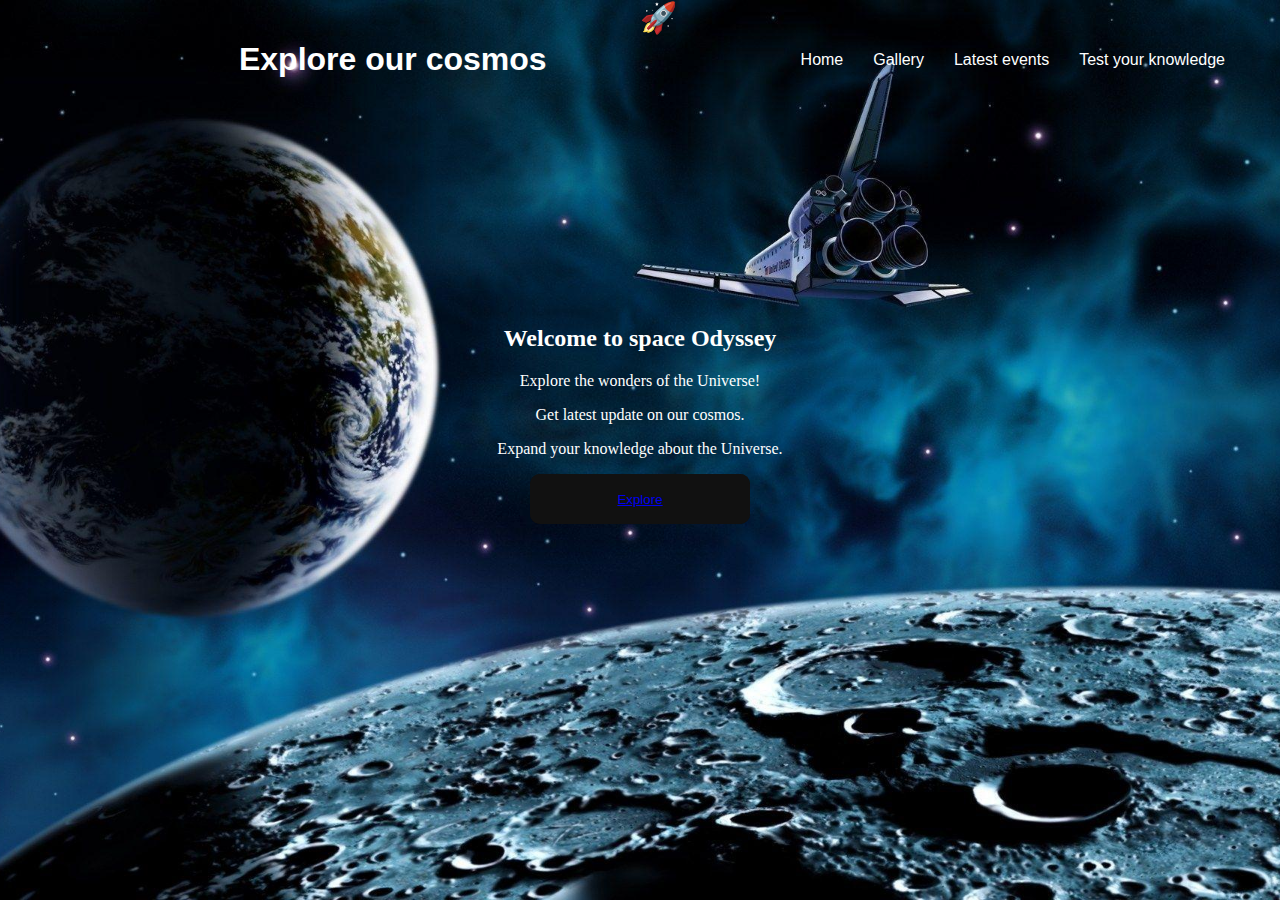
<file: Space explore/index.html>
<!DOCTYPE html>
<html lang="en">
<head>
    <meta charset="UTF-8">
    <meta name="viewport" content="width=device-width, initial-scale=1.0">
    <link rel="stylesheet" href="style.css">
    <title>Explore Space</title>
</head>
<body>
    <div class="container">
        <div class="header">
            <h1><span>&#128640;</span></h1>
            <h1>Explore our cosmos</h1>
            <nav>
                <ul>
                    <li><a href="index.html">Home</a></li>
                    <li><a href="gallery.html">Gallery</a></li>
                    <li><a href="events.html">Latest events</a></li>
                    <li><a href="trivia.html">Test your knowledge</a></li>
                </ul>
            </nav>
        </div>
        <div class="main-content">
            <div class="textbox">
                <h2>Welcome to space Odyssey</h2>
                <p>Explore the wonders of the Universe!</p>
                <p>Get latest update on our cosmos.</p>
                <p>Expand your knowledge about the Universe.</p>
                <button class="glow-on-hover" type="button"><a href="explore.html">Explore</a></button>
            </div>
            <div id="spaceship"></div>
        </div>
    </div>
</body>
</html>
</file>
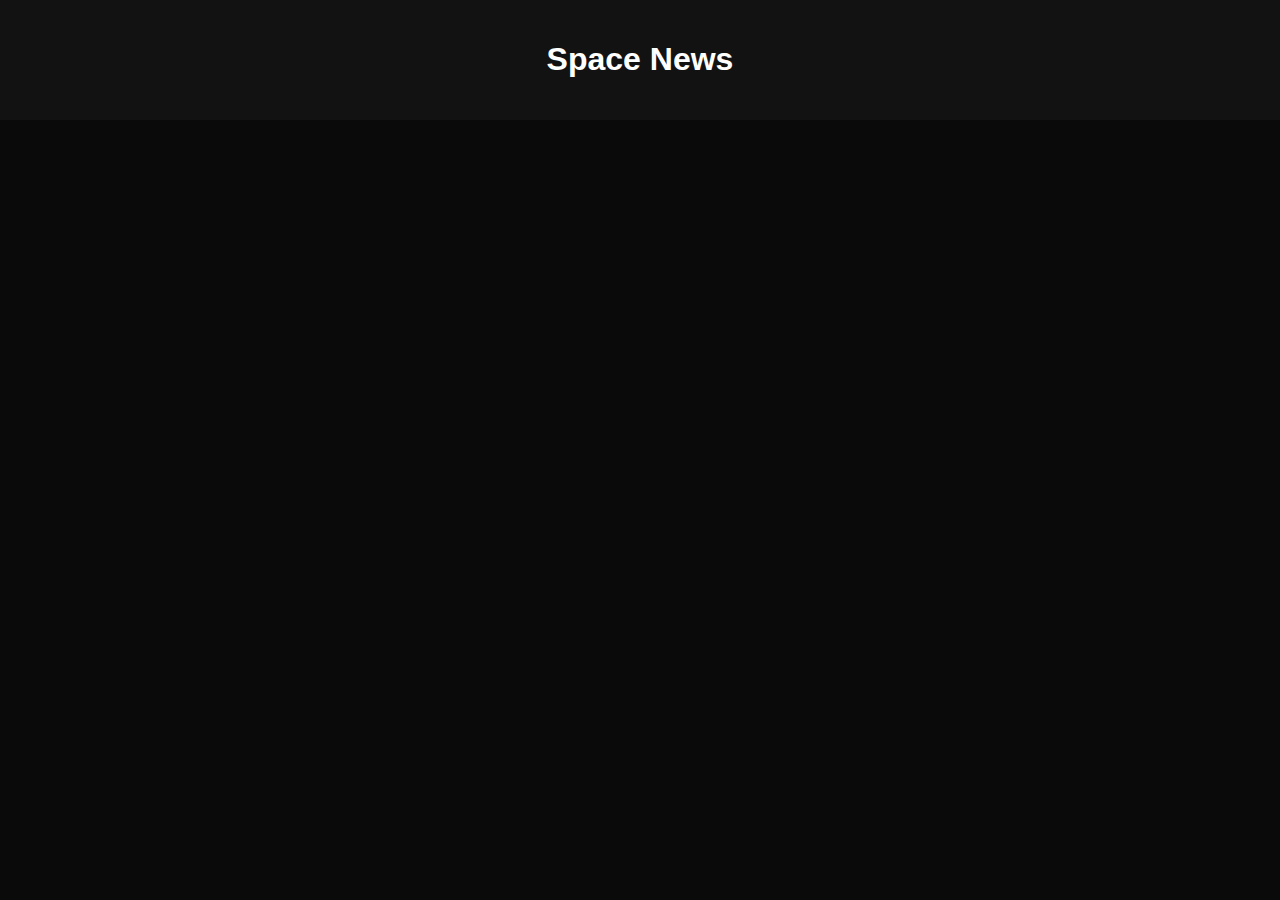
<file: Space explore/events.html>
<!DOCTYPE html>
<html lang="en">
<head>
    <meta charset="UTF-8">
    <meta name="viewport" content="width=device-width, initial-scale=1.0">
    <link rel="stylesheet" href="styles.css">
    <title>Space News</title>
</head>
<body>
    <header>
        <h1>Space News</h1>
    </header>
    <section id="news-section"></section>
    <script src="script1.js"></script>
</body>
</html>
</file>
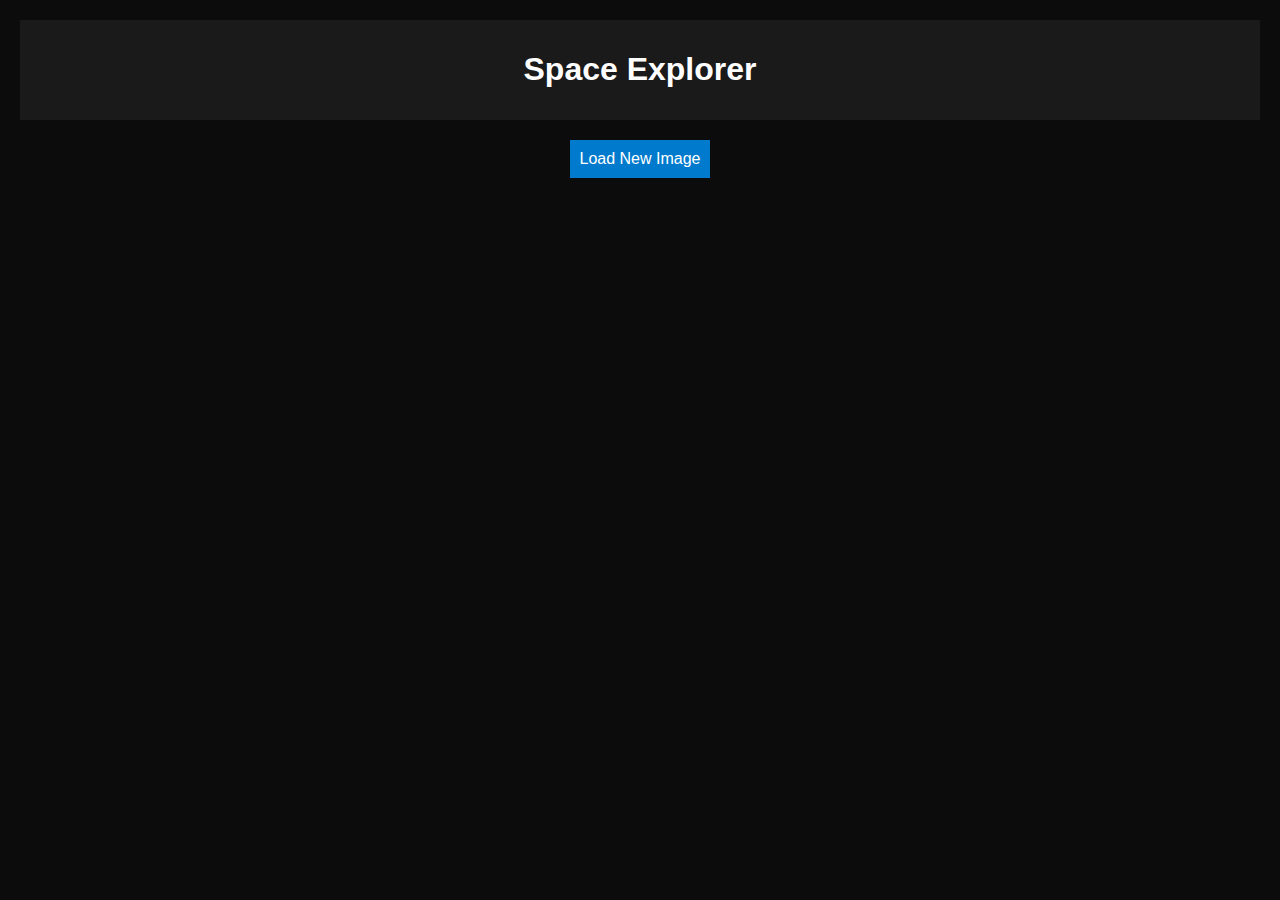
<file: Space explore/explore.html>
<!DOCTYPE html>
<html lang="en">
<head>
  <meta charset="UTF-8">
  <meta name="viewport" content="width=device-width, initial-scale=1.0">
  <title>Space Explorer</title>
  <link rel="stylesheet" href="styles1.css">
</head>
<body>
  <div class="container">
    <header>
      <h1>Space Explorer</h1>
    </header>
    <div id="map-container">
      <div id="map"></div>
    </div>
    <button id="loadImageButton">Load New Image</button>
  </div>

  <script src="app.js"></script>
</body>
</html>
</file>
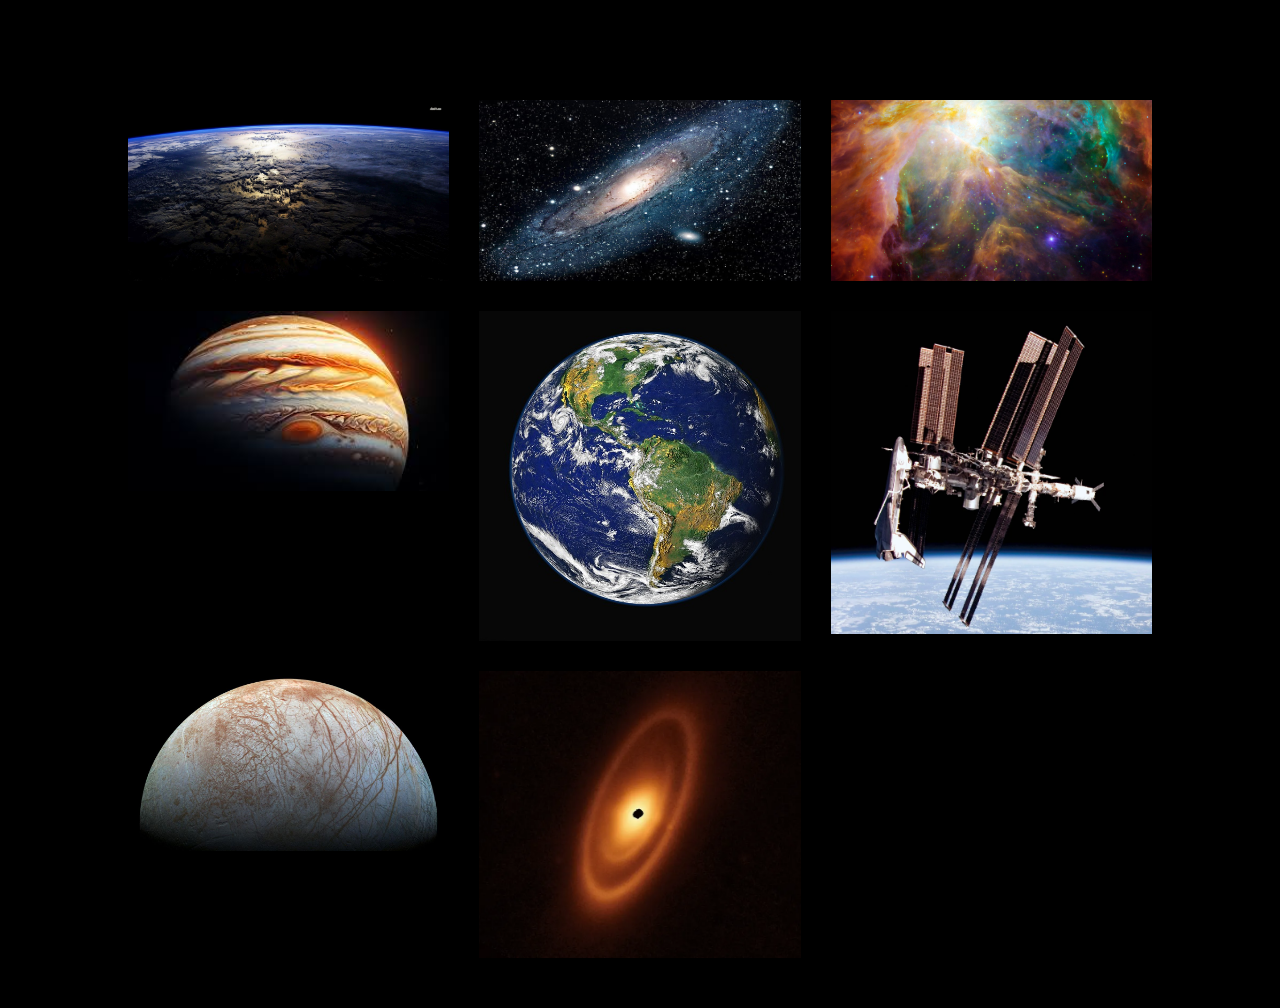
<file: Space explore/gallery.html>
<!DOCTYPE html>
<html lang="en">
    <head>
        <meta charset="UTF-8">
        <meta name="viewport" content="width=device-width,initial-scale=1.0">
        <link rel="stylesheet" href="style1.css">
        <title>Gallery</title>
    </head>
    <body>
        <div class="full-img" id="fullImgBox">
            <img src="space images/first.jpg" id="fullImg">
            <span onclick="closeFullImg()">X</span>
        </div>
        <div class="gallery">
            <img src="space images/first.jpg" onclick="openFullImg(this.src)">
            <img src="space images/second.jpg" onclick="openFullImg(this.src)">
            <img src="space images/third.jpg" onclick="openFullImg(this.src)">
            <img src="space images/fourth.jpg" onclick="openFullImg(this.src)">
            <img src="space images/jupiter.jpg" onclick="openFullImg(this.src)">
            <img src="space images/shuttle.webp" onclick="openFullImg(this.src)">
            <img src="space images/europa.jpg" onclick="openFullImg(this.src)">
            <img src="space images/black.webp" onclick="openFullImg(this.src)">
        </div>
        <script>
            var fullImgBox=document.getElementById("fullImgBox");
            var fullImg=document.getElementById("fullImg");
            function openFullImg(pic){
                fullImgBox.style.display="flex";
                fullImg.src=pic
            }
            function closeFullImg(){
                fullImgBox.style.display="none";
            }
        </script>
    </body>
</html>
</file>
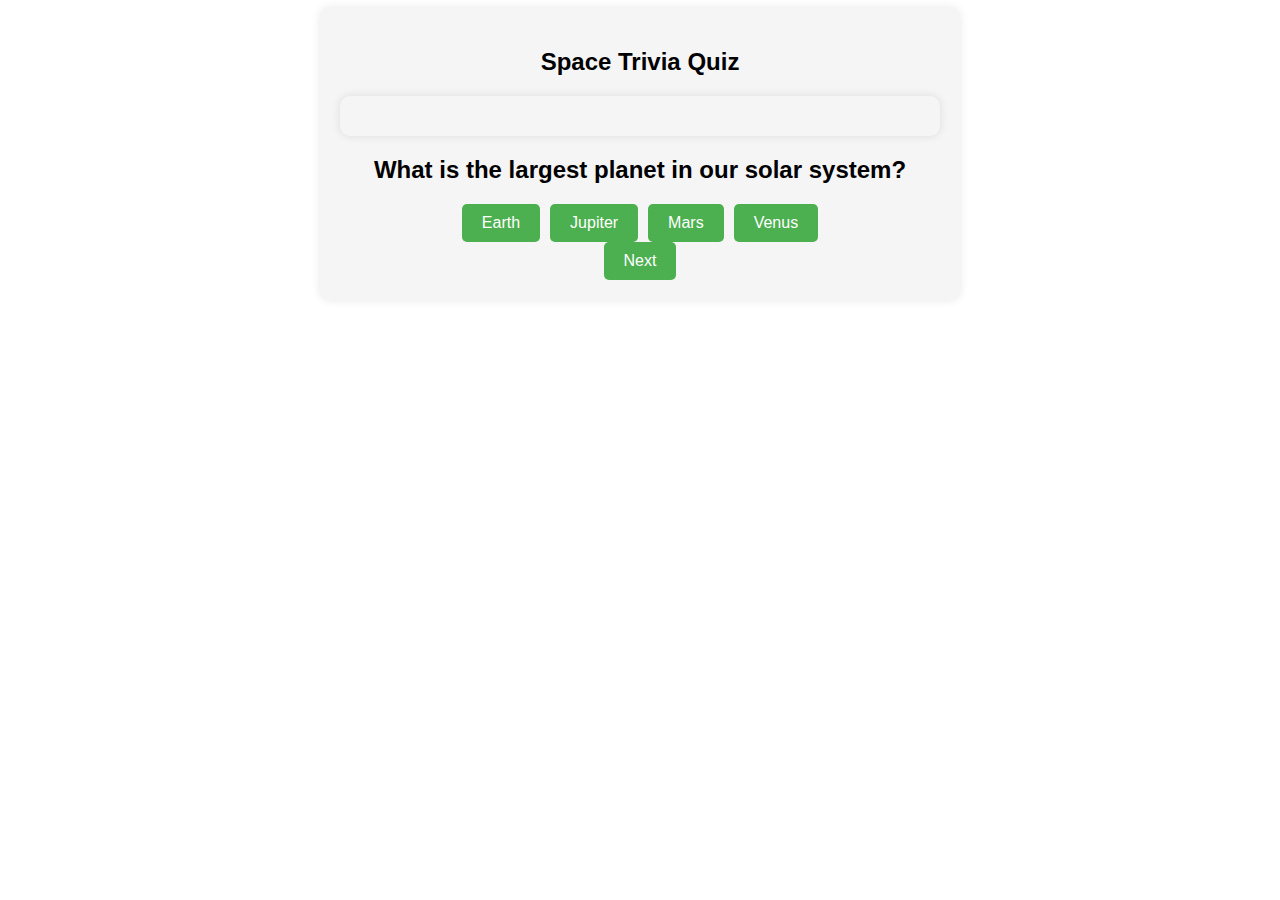
<file: Space explore/trivia.html>
<!DOCTYPE html>
<html lang="en">
<head>
  <meta charset="UTF-8">
  <meta name="viewport" content="width=device-width, initial-scale=1.0">
  <title>Space Trivia Quiz</title>
  <link rel="stylesheet" href="style2.css">
</head>
<body>
  <div id="quiz-container">
    <h2>Space Trivia Quiz</h2>
    <div id="quiz-container"></div>
    <h2 id="question-text">Loading question...</h2>
    <div id="answer-buttons" class="btn-container"></div>
    <button onclick="nextQuestion()" id="next-button" class="btn">Next</button>
  </div>
  <div id="result-container" class="result-container"></div>
  <script src="script.js"></script>
</body>
</html>
</file>
<file: Space explore/style.css>
body{
    margin: 0;
    padding: 0;
    background: url('hdi.jpg');
    background-size: cover;
    background-position: center;
    background-attachment: fixed;
    color: #fff;
    font-family: Arial, sans-serif;
}
.container{
    max-width: 1200px;
    margin: 0 auto;
    padding: 20px;
}
.header{
    display: flex;
    justify-content: space-between;
    align-items: center;
}
nav ul{
    list-style-type: none;
    display: flex;
}
nav a{
    text-decoration: none;
    color: #fff;
    margin: 0 15px;
    position: relative;
}
nav a:after{
    content: '';
    display: block;
    width: 0;
    height: 2px;
    background-color: white;
    position: absolute;
    bottom: -5px;
    transition: width 0.3s;
}
nav a:hover:after{
    width: 100%;
}
.main-content{
    display: flex;
    justify-content: center;
    align-items: center;
    height: 70vh;
    font-family: 'Times New Roman', Times, serif;
}
.textbox{
    text-align: center;
}
.glow-on-hover {
    width: 220px;
    height: 50px;
    border: none;
    outline: none;
    color: #fff;
    background: #111;
    cursor: pointer;
    position: relative;
    z-index: 0;
    border-radius: 10px;
}

.glow-on-hover:before {
    content: '';
    background: linear-gradient(45deg, #ff0000, #ff7300, #fffb00, #48ff00, #00ffd5, #002bff, #7a00ff, #ff00c8, #ff0000);
    position: absolute;
    top: -2px;
    left:-2px;
    background-size: 400%;
    z-index: -1;
    filter: blur(5px);
    width: calc(100% + 4px);
    height: calc(100% + 4px);
    animation: glowing 20s linear infinite;
    opacity: 0;
    transition: opacity .3s ease-in-out;
    border-radius: 10px;
}

.glow-on-hover:active {
    color: #000
}

.glow-on-hover:active:after {
    background: transparent;
}

.glow-on-hover:hover:before {
    opacity: 1;
}

.glow-on-hover:after {
    z-index: -1;
    content: '';
    position: absolute;
    width: 100%;
    height: 100%;
    background: #111;
    left: 0;
    top: 0;
    border-radius: 10px;
}

@keyframes glowing {
    0% { background-position: 0 0; }
    50% { background-position: 400% 0; }
    100% { background-position: 0 0; }
}
@keyframes flyAnimation{
    0%{transform: translateY(0);}
    50%{transform: translateY(50vh);}
    100%{transform: translateY(0);}
}
.header h1 span{
    position: absolute;
    top: 0;
    left: 50vw;
    display: inline-block;
    font-size: 30px;
    animation: flyAnimation 10s linear infinite;
}
@keyframes blinkAnimation {
    0%,100% { opacity: 0; }
    50% { opacity: 1; }   
}
.header h1{
    animation: blinkAnimation 3s linear infinite;
}
</file>
<file: Space explore/styles.css>
body {
  font-family: 'Arial', sans-serif;
  margin: 0;
  padding: 0;
  background-color: #0a0a0a;
  color: #fff;
}

header {
  background-color: #121212;
  padding: 20px;
  text-align: center;
  color: #fff;
}

#news-section {
  display: flex;
  flex-wrap: wrap;
  justify-content: space-around;
  padding: 20px;
}

.news-card {
  width: 30%;
  margin: 10px;
  padding: 15px;
  background-color: #1f1f1f;
  border-radius: 8px;
  box-shadow: 0 0 10px rgba(255, 255, 255, 0.1);
}

.news-card h2 {
  color: #61dafb; /* React blue for headings */
}

.news-card p {
  color: #ccc;
}

.news-card a {
  color: #61dafb;
  text-decoration: none;
  display: block;
  margin-top: 10px;
}

.news-card a:hover {
  text-decoration: underline;
}
</file>
<file: Space explore/styles1.css>
body {
    margin: 0;
    padding: 0;
    font-family: 'Arial', sans-serif;
    background-color: #0c0c0c;
    color: #ffffff;
  }
  
  .container {
    text-align: center;
    padding: 20px;
  }
  
  header {
    background-color: #1a1a1a;
    padding: 10px;
  }
  
  #map-container {
    width: 100%;
    max-height: 80vh;
    overflow: hidden;
    margin-bottom: 20px;
  }
  
  #map {
    width: 100%;
    height: 100%;
    object-fit: cover;
  }
  
  button {
    padding: 10px;
    font-size: 16px;
    background-color: #007acc;
    color: #ffffff;
    cursor: pointer;
    border: none;
    transition: background-color 0.3s ease;
  }
  
  button:hover {
    background-color: #0056b3;
  }
</file>
<file: Space explore/style1.css>
* {
    margin: 0;
    padding: 0;
    font-family: 'Lucida Sans', 'Lucida Sans Regular', 'Lucida Grande', 'Lucida Sans Unicode', Geneva, Verdana, sans-serif;
}
body{
    background: black;
}
.gallery{
    width: 80%;
    margin: 100px auto 50px;
    display: grid;
    grid-template-columns: repeat(auto-fit,minmax(250px,1fr));
    grid-gap: 30px;
}
.gallery img{
    width: 100%;
    cursor: pointer;
}
.gallery img:hover{
    transform: scale(0.8) rotate(-15deg);
    border-radius: 20px;
    box-shadow: 0 32px 75px rgba(68,77,136,0.2);
}
.full-img{
    width: 100%;
    height: 100vh;
    background: rgba(0,0,0,0.9);
    position: fixed;
    top: 0;
    left: 0;
    display: none;
    align-items: center;
    justify-content: center;
    z-index: 100;
}
.full-img img{
    width: 90%;
    max-width: 500px;
}
.full-img span{
    position: absolute;
    top: 5%;
    right: 5%;
    font-size: 30px;
    color: #fff;
    cursor: pointer;
}
</file>
<file: Space explore/style2.css>
body {
    font-family: 'Arial', sans-serif;
    text-align: center;
  }
  
  #quiz-container {
    max-width: 600px;
    margin: auto;
    padding: 20px;
    background-color: #f5f5f5;
    border-radius: 10px;
    box-shadow: 0 0 10px rgba(0, 0, 0, 0.1);
  }
  
  .btn-container {
    display: flex;
    flex-wrap: wrap;
    justify-content: center;
    gap: 10px;
  }
  
  .btn {
    padding: 10px 20px;
    font-size: 16px;
    cursor: pointer;
    background-color: #4CAF50;
    color: white;
    border: none;
    border-radius: 5px;
  }
  
  .btn:hover {
    background-color: #45a049;
  }
</file>
